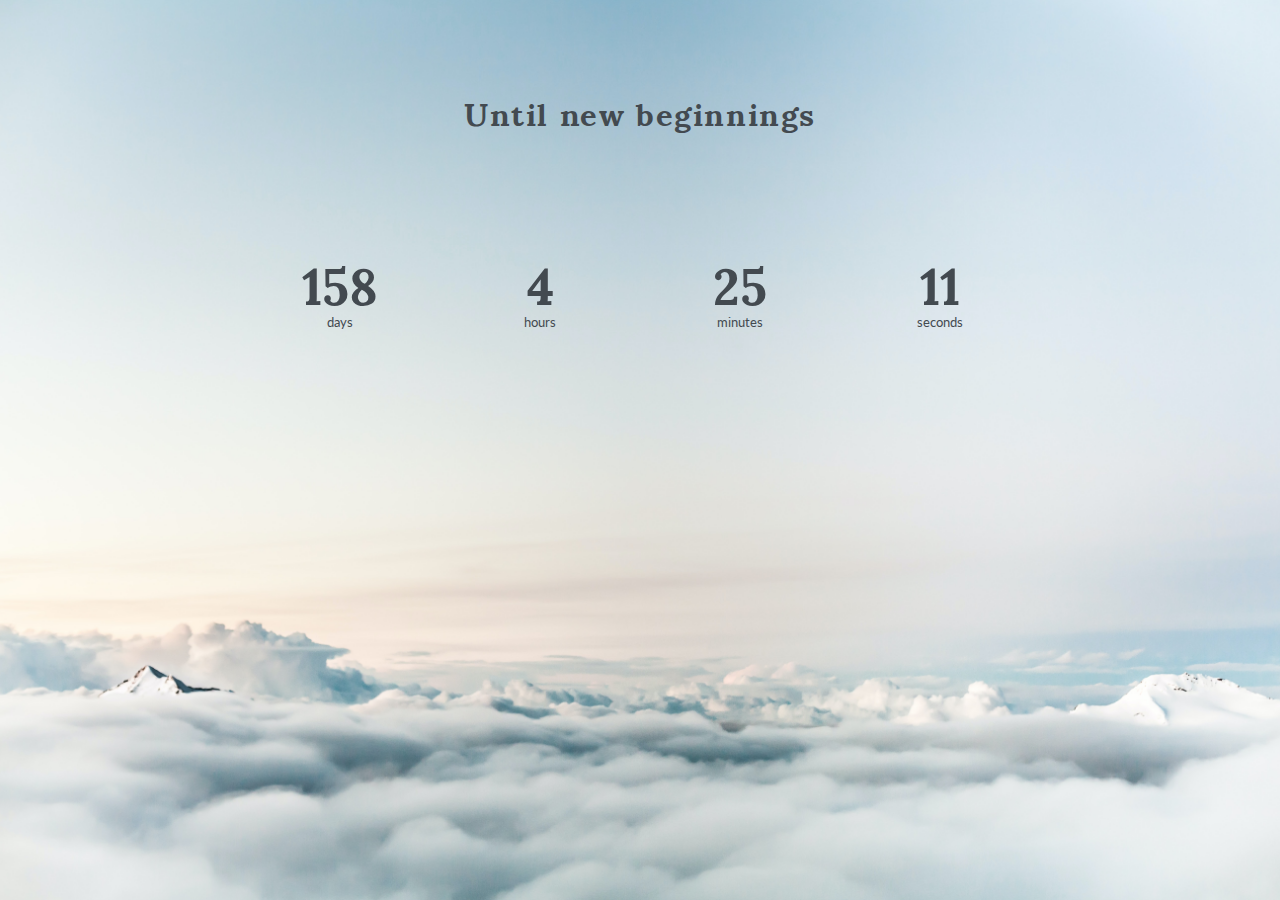
<file: countdown/index.html>
<!DOCTYPE html>
<html lang="en">
<head>
    <meta charset="UTF-8">
    <meta http-equiv="X-UA-Compatible" content="IE=edge">
    <meta name="viewport" content="width=device-width, initial-scale=1.0">
    <title>Countdown Timer</title>
    <link href="https://fonts.googleapis.com/css2?family=Sumana:wght@400;700&display=swap" rel="stylesheet">
    <link href="https://fonts.googleapis.com/css2?family=Lato&display=swap" rel="stylesheet">
    <link rel="stylesheet" href="css/style.css">
    <script src="js/countdown.js" defer></script>
</head>
<body>
    <h1>Until new beginnings</h1>
    <section id="countdown">
        <div>
            <h2 id="day">00</h2>
            <p>days</p>
        </div>
        <div>
            <h2 id="hour">00</h2>
            <p>hours</p>
        </div>
        <div>
            <h2 id="minute">00</h2>
            <p>minutes</p>
        </div>
        <div>
            <h2 id="second">00</h2>
            <p>seconds</p>
        </div>
    </section>
</body>
</html>
</file>
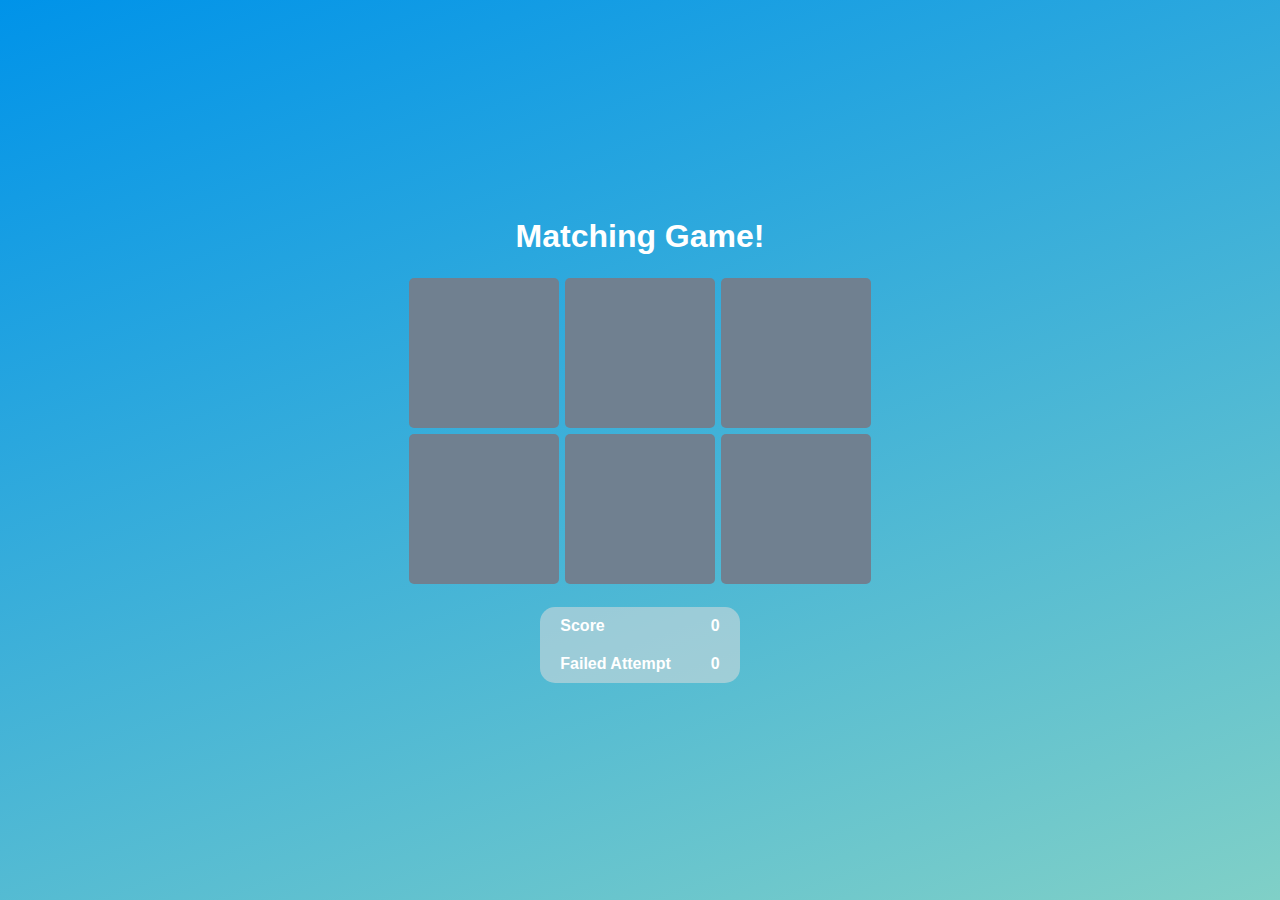
<file: matchingGame/index.html>
<!DOCTYPE html>
<html lang="en">
<head>
    <meta charset="UTF-8">
    <meta http-equiv="X-UA-Compatible" content="IE=edge">
    <meta name="viewport" content="width=device-width, initial-scale=1.0">
    <title>Matching Game</title>
    <link rel="stylesheet" href="css/style.css">
    <link href="https://fonts.googleapis.com/css2?family=Architects+Daughter&display=swap" rel="stylesheet">
    <script src="js/matchingGame.js" defer></script>
</head>
<body>
    <h1>Matching Game!</h1>
    <section id="game">

        <div id="cards">
        </div>

        <table id="scoreBoard">
            <tr>
                <th>Score</th>
                <td id="score">0</td>
            </tr>
            <tr>
                <th>Failed Attempt</th>
                <td id="failedAttempt">0</td>
            </tr>

        </table>

    </section>
</body>
</html>
</file>
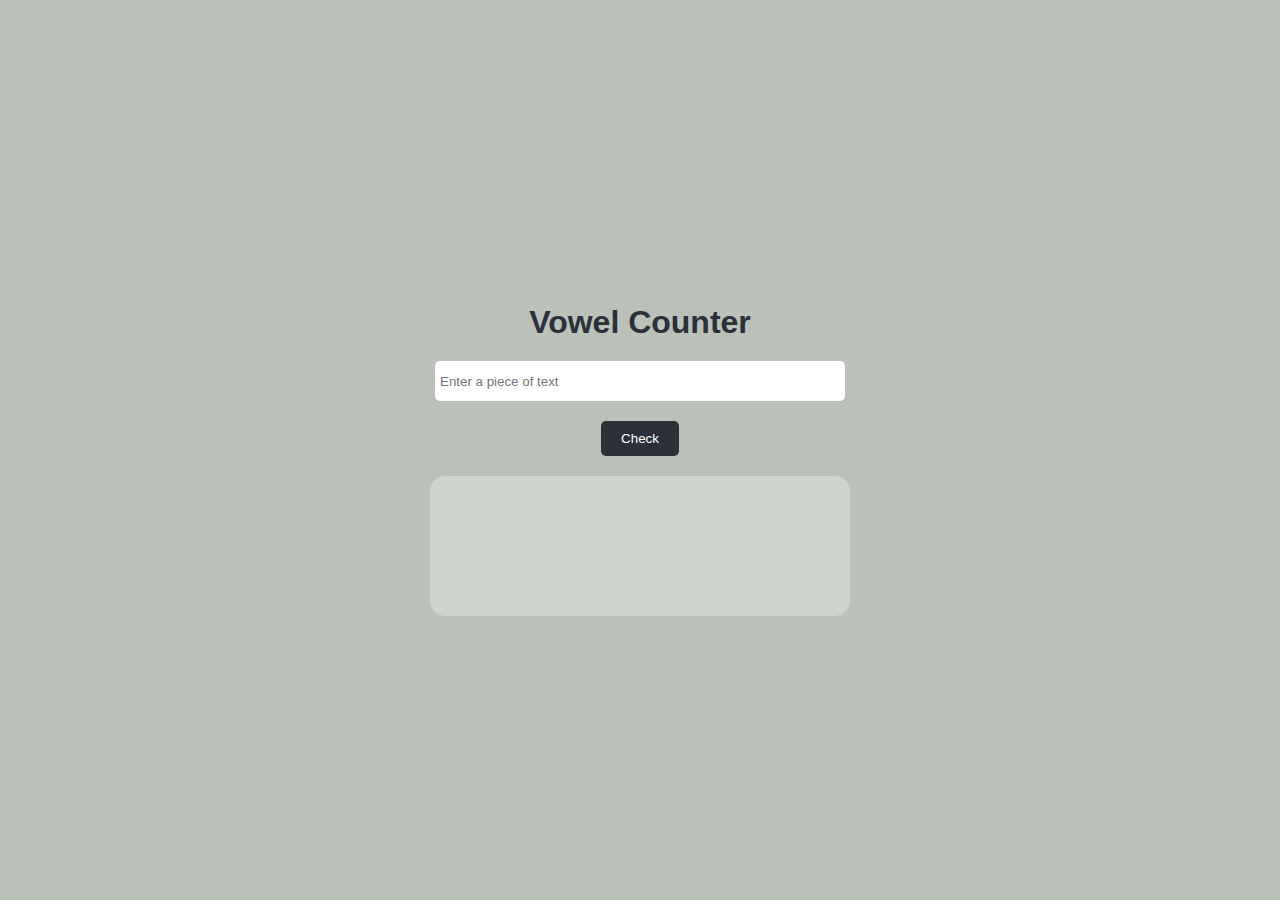
<file: vowelCounter/index.html>
<!DOCTYPE html>
<html lang="en">
<head>
    <meta charset="UTF-8">
    <meta http-equiv="X-UA-Compatible" content="IE=edge">
    <meta name="viewport" content="width=device-width, initial-scale=1.0">
    <title>Vowel Counter</title>
    <link rel="stylesheet" href="css/style.css">
    <script src="js/vowelCounter.js"></script>
</head>
<body>
    <div id="container">
        <h1>Vowel Counter</h1>
        <input type="text" id="inputText" placeholder="Enter a piece of text">
        <button type="button" onclick="countVowel()">Check</button>
        <div id="result"></div>
    </div>
</body>
</html>
</file>
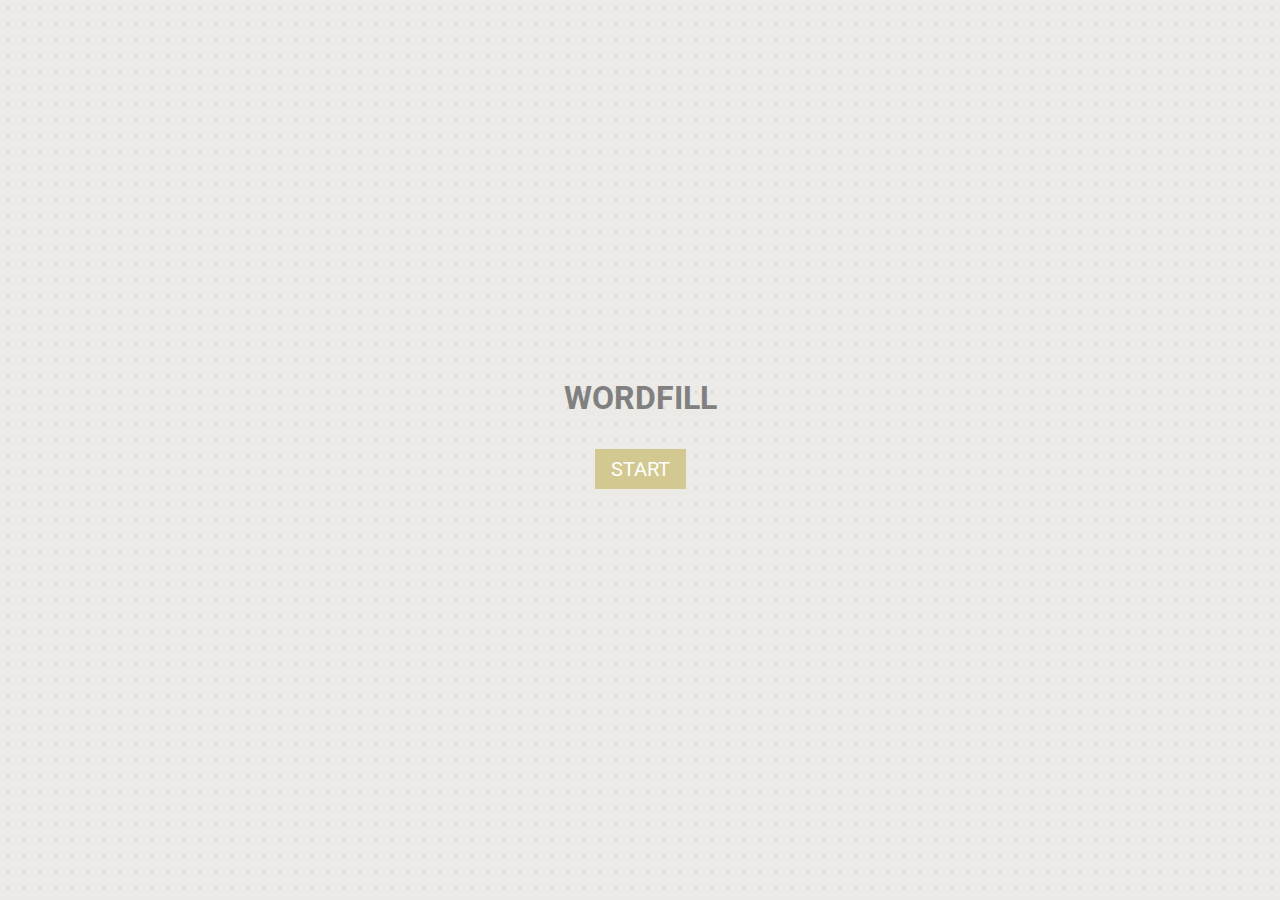
<file: wordFill/index.html>
<!DOCTYPE html>
<html lang="en">

<head>
    <meta charset="UTF-8">
    <meta http-equiv="X-UA-Compatible" content="IE=edge">
    <meta name="viewport" content="width=device-width, initial-scale=1.0">
    <title>WordFill</title>
    <link rel="stylesheet" href="css/style.css">
    <script src="js/wordFill.js" defer></script>
</head>

<body>

    <div id="container">

    </div>

    <div id="popup">
        <div id="popupBox">
            <p id="popupMsg">Wrong Answer!<br/><br/>Try Again!</p>
            <div id="pupupBtn"><button onclick="closePopup()">Close</button></div>
        </div>
    </div>

</body>

</html>
</file>
<file: countdown/css/style.css>
*{
    padding: 0;
    margin: 0;
    font-family: 'Sumana', serif;
    color: #434A50;
}

html{
    height: 100%;
    width: 100%;
}

body{
    height: 100%;
    width: 100%;
    background-image: url("../img/bg.jpg");
    background-size: cover;
    background-repeat: no-repeat;
    background-position: center;
    text-align: center;
}

h1{
    width: 80%;
    max-width: 800px;
    margin: auto;
    padding: 5% 0;
    letter-spacing: 0.05em;
}

section#countdown{
    width: 80%;
    max-width: 800px;
    margin: 20px auto;
    /* display: flex;
    flex-flow: row wrap;
    justify-content: space-around; */
    display: grid;
    grid-template-columns: 1fr 1fr;
}

section#countdown > div{
    /* flex: 0 0 100px; */
    margin: 10px 0px;
}

div h2{
    font-size: 50px;
    line-height: 60px;
}

div p{
    font-family: 'Lato', sans-serif;
    font-size: 13px;
    line-height: 20px;
}

@media only screen and (min-width:426px) {
    section#countdown{
        grid-template-columns: 1fr 1fr 1fr 1fr;
    }
}
</file>
<file: matchingGame/css/style.css>
*{
    padding: 0;
    margin: 0;
    font-family: sans-serif;
    color: white;
}

html{
    height: 100%;
    width: 100%;
}

body{
    height: 100%;
    width: 100%;
    background: linear-gradient(160deg, #0093E9 0%, #80D0C7 100%);
    background-attachment: fixed;
    display: flex;
    flex-flow: column nowrap;
    justify-content: center;
    align-items: center;
}

h1{
    margin: 20px 0px;
}

div#cards{
    max-width: 480px;
    display: flex;
    flex-flow: row wrap;
    justify-content: center;
    align-items: center;
}

div#cards > div {
    box-sizing: border-box;
    width: 150px;
    height: 150px;
    margin: 3px;
    border-radius: 5px;
    background: slategray;
    cursor: pointer;
}

div#cards > div:hover{
    background: rgb(139, 159, 179);
}

img{
    width: 100%;
    height: 100%;
    display: none;
    border-radius: 5px;
}

table#scoreBoard{
    margin: 20px auto;
    position: relative;
    background-color: rgba(219, 219, 219, 0.541);
    border-radius: 15px;
    border-collapse: collapse;
}

table#scoreBoard th, table#scoreBoard td{
    padding: 10px 20px;
    font-weight: bold;
}

table#scoreBoard th{
    text-align: left;
}

table#scoreBoard td{
    text-align: right;
}

@media only screen and (max-width: 425px){
    div#cards > div {
        width: 125px;
        height: 125px;
    }
}
</file>
<file: vowelCounter/css/style.css>
*{
    padding: 0;
    margin: 0;
    font-family: sans-serif;
    color: #2B303A;
}

html{
    height: 100%;
    background-color: #BAC1B8;
}

body{
    width: 90%;
    height: 100%;
    margin: auto;
    text-align: center;
    display:flex;
    flex-flow: column nowrap;
    justify-content: center;
    align-items: center;
}

div#container{
    width: 100%;
}

h1{
    padding: 20px 0px;
}

input{
    width: 90%;
    max-width: 400px;
    height: 30px;
    display: block;
    margin: auto;
    border: 0px;
    border-radius: 5px;
    padding: 5px;
}

button{
    margin: 20px 0px;
    padding: 10px 20px;
    border: 0px;
    background-color:#2B303A;
    color: white;
    border-radius: 5px;
    cursor: pointer;
}

button:hover{
    background-color:#3a414e;
}

div#result{
    width: 90%;
    max-width: 400px;
    padding: 20px 10px;
    margin: auto;
    min-height: 100px;
    border-radius: 15px;
    background-color: rgba(255, 255, 255, 0.3);
}

div#result b{
    font-size: 20px;
}

span#resultString{
    font-size: 20px;
}

span#resultString b{
     color: rgb(223, 72, 72);
     text-decoration: underline;
}
</file>
<file: wordFill/css/style.css>
@import url('https://fonts.googleapis.com/css2?family=Roboto:ital,wght@0,100;0,300;0,400;0,500;0,700;0,900;1,100;1,300;1,400;1,500;1,700;1,900&display=swap');


* {
    padding: 0;
    margin: 0;
    box-sizing: border-box;
    font-family: 'Roboto', sans-serif;
}

html{
    height: 100%;
    width: 100%;
    background-image: radial-gradient(#d1d1d1 0.05rem, #ebeae6 0.05rem);
    background-size: 1rem 1rem;
}


body {
    min-height: 100%;
    width: 90%;
    margin: auto;
    display: flex;
    justify-content: center;
    align-items: center;
    overflow: visible;
}

h2{
    font-size: 2rem;
    color: grey;
}

#loading {
    font-size: 2rem;
    color: rgb(129, 111, 28);
    text-shadow: 0 0 1rem rgb(212, 200, 145);
}

#board {
    display: flex;
    flex-flow: column nowrap;
    justify-content: space-between;
    font-size: 1.1rem;
    color: grey;
    margin: 1rem 0rem;
}

#board>div {
    margin: 0.2rem 0rem;
    text-align: left;
}

#board span {
    color: rgb(129, 111, 28);
}

#board span:first-of-type{
    font-size: 1.25em;
}

#container{
    overflow: visible;
}

.word {
    display: flex;
}

.letter {
    background-color: grey;
    color: white;
    height: 2.5rem;
    width: 2.5rem;
    line-height: 2.5rem;
    margin: 0.1rem;
    text-align: center;
    font-size: 1.5rem;
    order: 2;
    position: relative;
    right: 50%;
    animation: flipLetter 0.5s;
}

@keyframes flipLetter {
    0% {
        transform: rotateY(180deg);
    }

    100% {
        transform: rotateY(0deg);
    }
}

.letter:last-child {
    margin-right: auto;
}


.letter.pivot {
    background-color: rgb(207, 188, 100);
    color: rgb(129, 111, 28);
    order: 1;
    position: relative;
    left: 50%;
}

.letter.pivot~.letter {
    order: 1;
    position: relative;
    left: 50%;
}

input {
    height: 100%;
    width: 100%;
    appearance: none;
    border: none;
    background-color: transparent;
    outline: none;
    text-align: center;
    font-size: 1.5rem;
    color: rgb(129, 111, 28);
}

div.button {
    text-align: center;
    margin: 2rem 0;
}

button {
    padding: 0.5rem 1rem;
    font-size: 1.25rem;
    appearance: none;
    border: none;
    outline: none;
    background-color: rgb(212, 200, 145);
    color: white;
    cursor: pointer;
}

button:hover {
    background-color: rgb(207, 188, 100);
}


#popup {
    display: none;
    position: fixed;
    top: 0;
    left: 0;
    width: 100%;
    height: 100%;
    background-color: rgba(0, 0, 0, 0.4);
    z-index: 99;
}

#popupBox {
    position: relative;
    margin: auto;
    background-color: #ebeae6;
    color: grey;
    width: 90%;
    max-width: 20rem;
    padding: 20px;
    border: 1px solid #888;
    text-align: center;
    font-size: 1.25rem;
    animation: slideFromTop 0.5s forwards;
}

@keyframes slideFromTop {
    from {
        top: 0%;
        opacity: 0;
    }

    to {
        top: 50%;
        transform: translateY(-50%);
        opacity: 1;
    }
}

#popupMsg{
    margin: 1rem 0;
}

#popupMsg span{
    color: rgb(129, 111, 28);
    font-size: 2rem;
}

#pupupBtn{
    margin: 1rem 0;
}

#pupupBtn span{
    cursor: pointer;
}

#pupupBtn span:hover{
    color: rgb(88, 88, 88);
}

@media only screen and (max-width: 425px) {

    .letter {
        height: 1.7rem;
        width: 1.7rem;
        line-height: 1.7rem;
        font-size: 1.25rem;

        
    }

}
</file>
